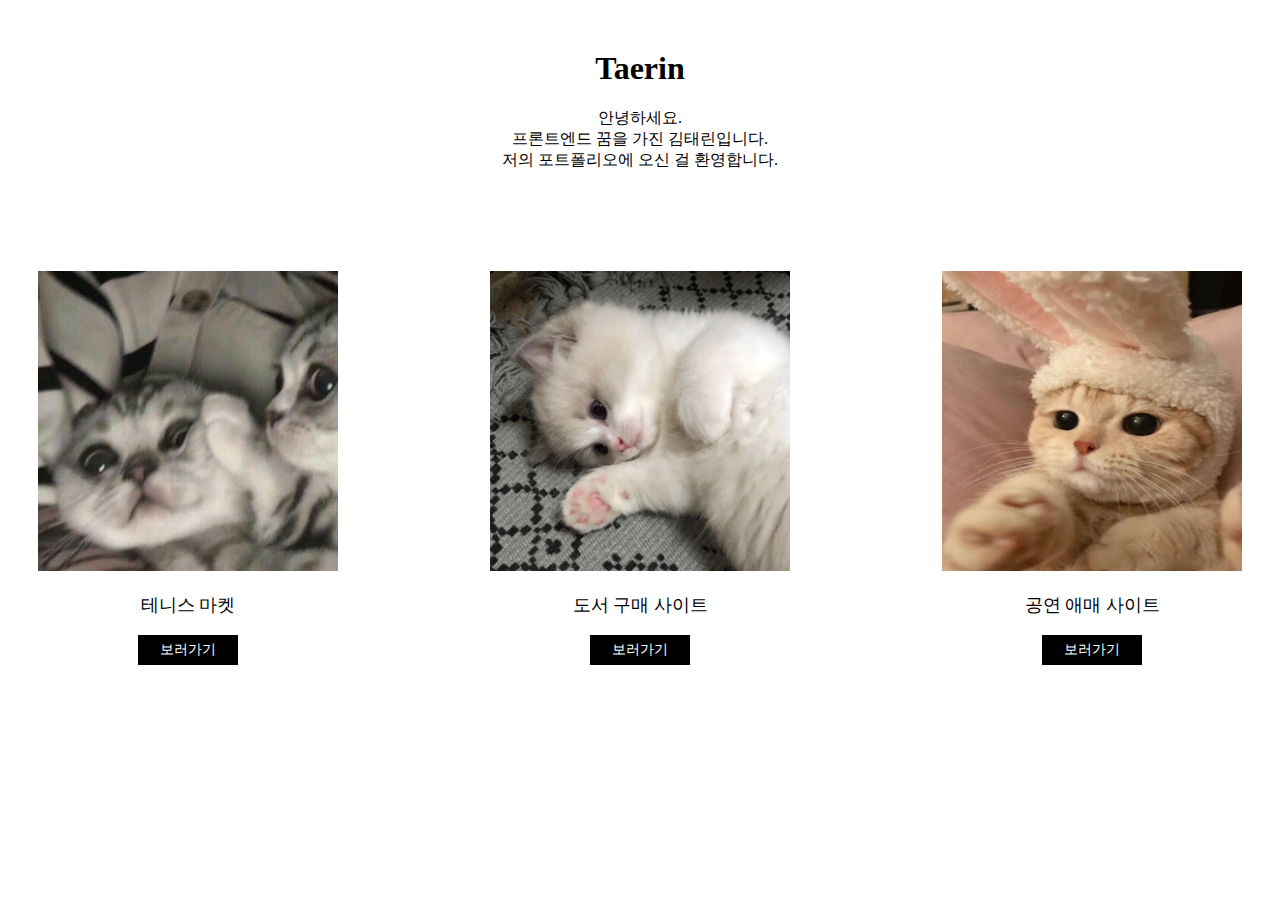
<file: index.html>
<!DOCTYPE html>
<html lang="en">

  <head>
    <meta charset="UTF-8">
    <meta name="viewport" content="width=device-width, initial-scale=1.0">
    <title>Document</title>
    <link rel="stylesheet" href="index.css">
  </head>

  <body>
    <div class="welcome_card">
      <h1>Taerin</h1>
      <span>안녕하세요. <br>
        프론트엔드 꿈을 가진 김태린입니다. <br>
        저의 포트폴리오에 오신 걸 환영합니다.
      </span>
    </div>

    <div class="portfolio_container">
      <div class="portfolio_card">
        <img src="./img/cat1.jpeg" />
        <p>테니스 마켓</p>
        <button onclick="location.href='portfolio1.html'">보러가기</button>
      </div>

      <div class="portfolio_card">
        <img src="./img/cat2.jpeg" />
        <p>도서 구매 사이트</p>
        <button onclick="location.href='portfolio2.html'">보러가기</button>
      </div>

      <div class="portfolio_card">
        <img src="./img/cat3.jpeg" />
        <p>공연 애매 사이트</p>
        <button onclick="location.href='portfolio3.html'">보러가기</button>
      </div>

    </div>
    
  </body>
</html>
</file>
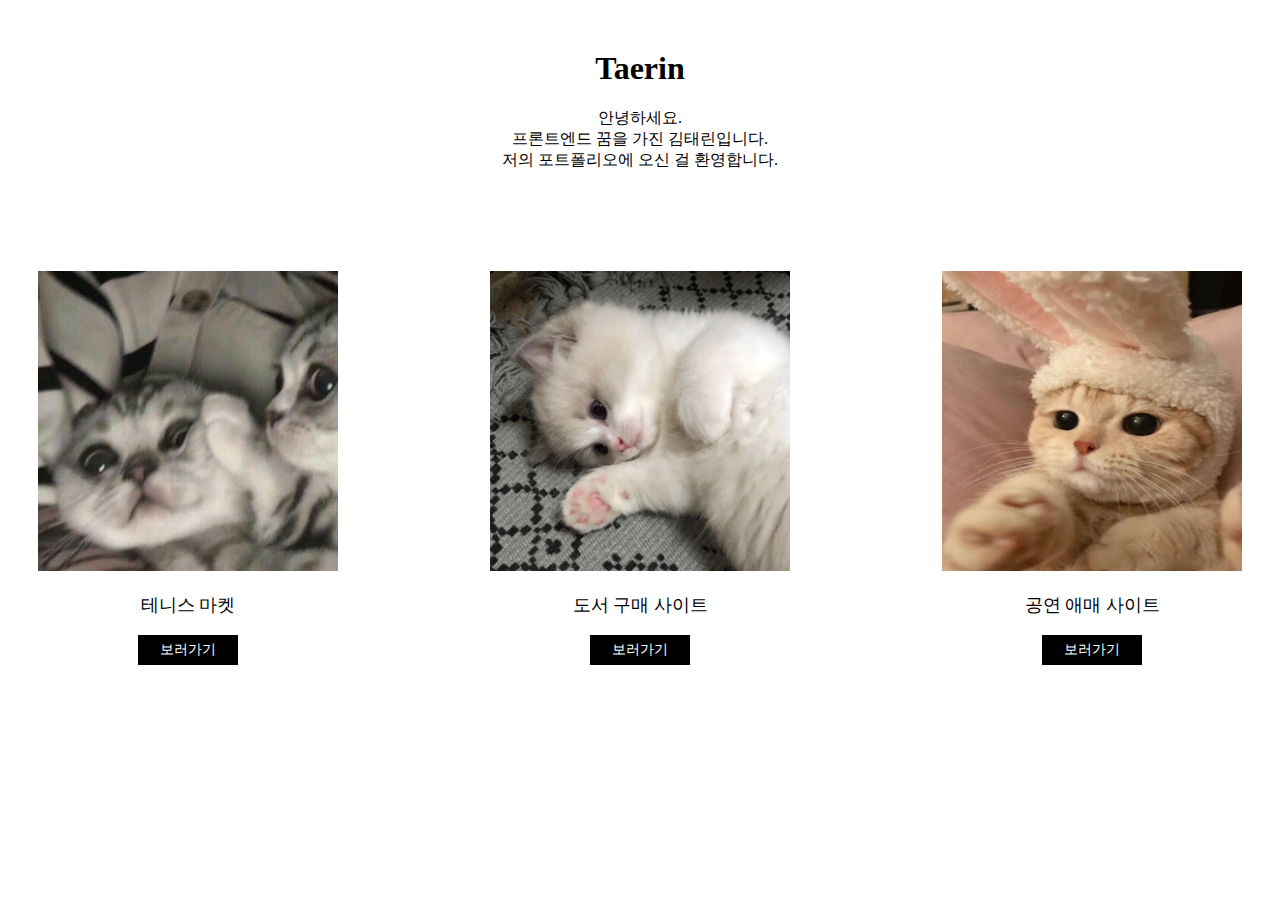
<file: main.html>
<!DOCTYPE html>
<html lang="en">

  <head>
    <meta charset="UTF-8">
    <meta name="viewport" content="width=device-width, initial-scale=1.0">
    <title>Document</title>
    <link rel="stylesheet" href="main.css">
  </head>

  <body>
    <div class="welcome_card">
      <h1>Taerin</h1>
      <span>안녕하세요. <br>
        프론트엔드 꿈을 가진 김태린입니다. <br>
        저의 포트폴리오에 오신 걸 환영합니다.
      </span>
    </div>

    <div class="portfolio_container">
      <div class="portfolio_card">
        <img src="img/cat1.jpeg" />
        <p>테니스 마켓</p>
        <button onclick="location.href='portfolio1.html'">보러가기</button>
      </div>

      <div class="portfolio_card">
        <img src="img/cat2.jpeg" />
        <p>도서 구매 사이트</p>
        <button onclick="location.href='portfolio2.html'">보러가기</button>
      </div>

      <div class="portfolio_card">
        <img src="img/cat3.jpeg" />
        <p>공연 애매 사이트</p>
        <button onclick="location.href='portfolio3.html'">보러가기</button>
      </div>

    </div>
    
  </body>
</html>
</file>
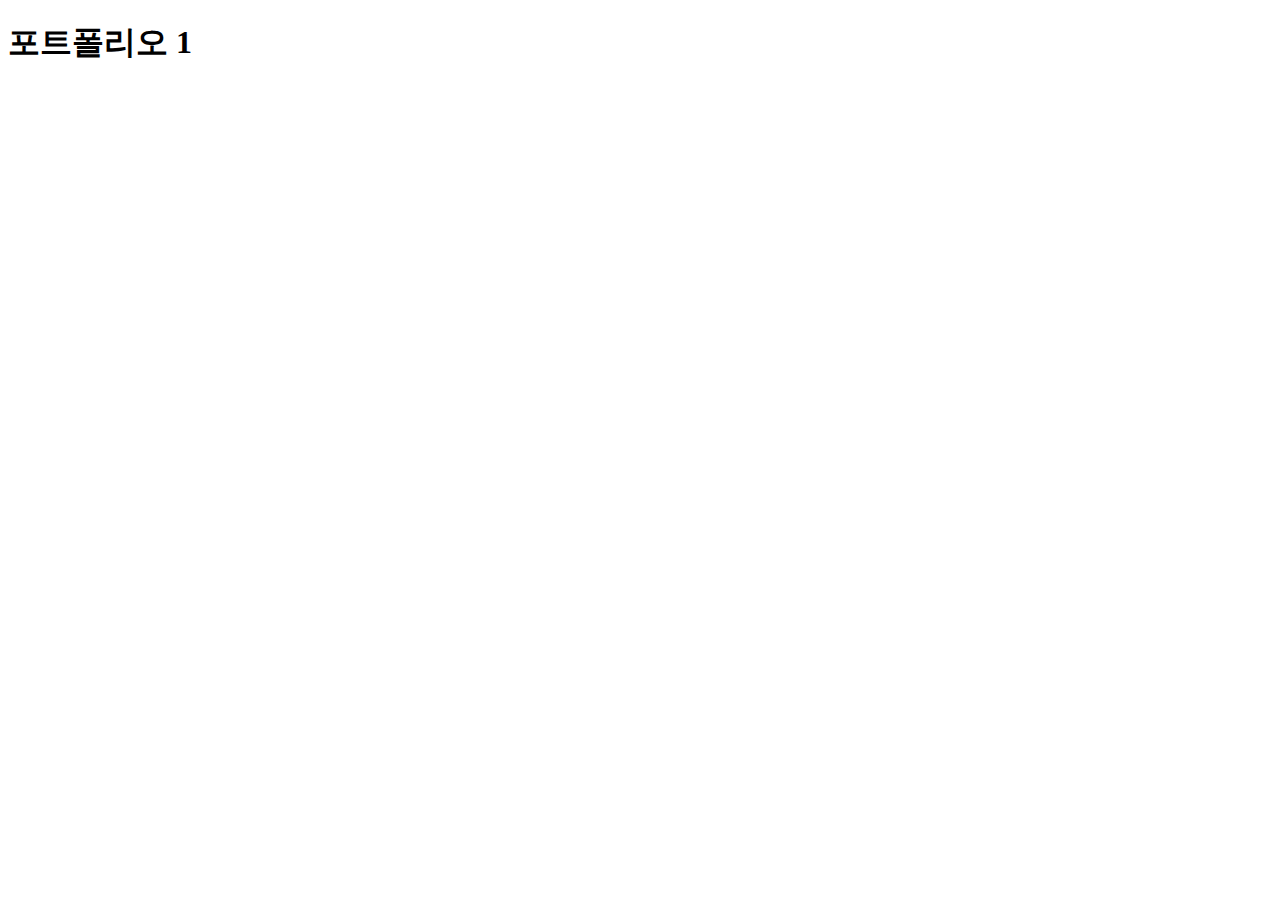
<file: portfolio1.html>
<!DOCTYPE html>
<html lang="en">
  <head>
    <meta charset="UTF-8">
    <meta name="viewport" content="width=device-width, initial-scale=1.0">
    <title>Document</title>
  </head>
  <body>
    <h1>포트폴리오 1</h1>
  </body>
</html>
</file>
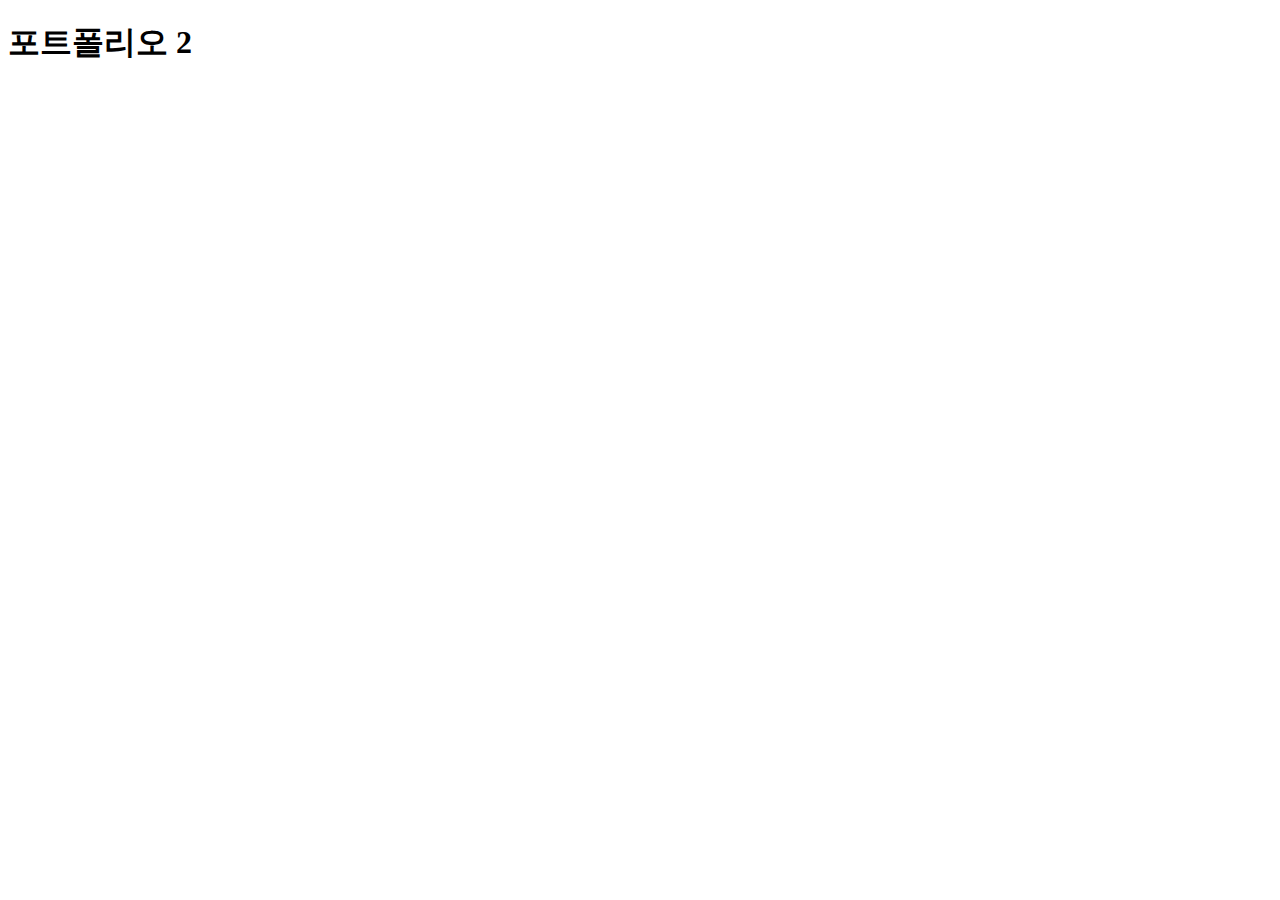
<file: portfolio2.html>
<!DOCTYPE html>
<html lang="en">
  <head>
    <meta charset="UTF-8">
    <meta name="viewport" content="width=device-width, initial-scale=1.0">
    <title>Document</title>
  </head>
  <body>
    <h1>포트폴리오 2</h1>
  </body>
</html>
</file>
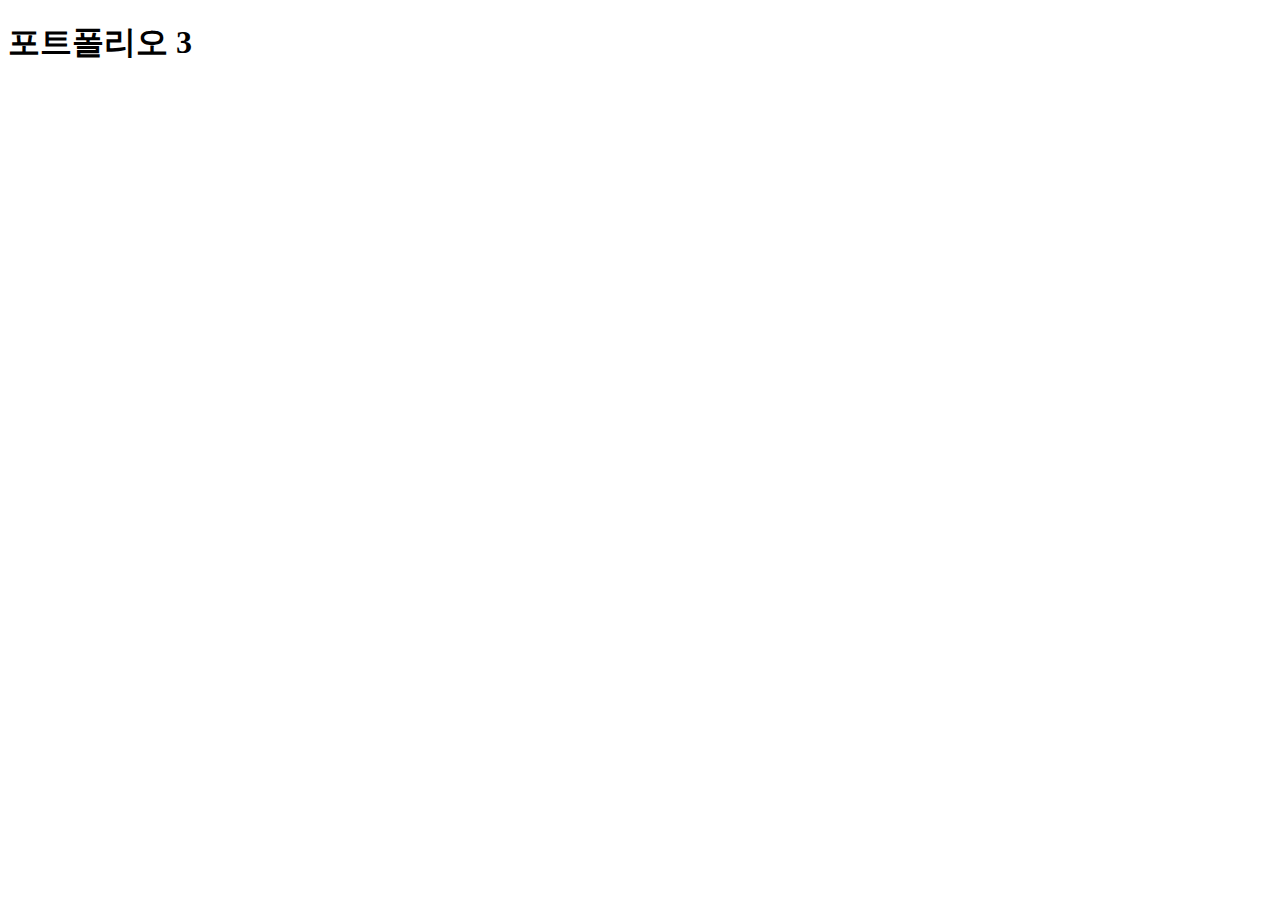
<file: portfolio3.html>
<!DOCTYPE html>
<html lang="en">
  <head>
    <meta charset="UTF-8">
    <meta name="viewport" content="width=device-width, initial-scale=1.0">
    <title>Document</title>
  </head>
  <body>
    <h1>포트폴리오 3</h1>
  </body>
</html>
</file>
<file: index.css>
.welcome_card {
  text-align: center;
  margin-top: 50px;
}

.portfolio_container {
  display: flex;
  flex-direction: row;
  justify-content: space-between;
  margin: 100px 30px;

}

.portfolio_card {
  text-align: center;
}


img {
  width: 300px;
  height: 300px;
}

p {
  font-size: 18px;
}

button {
  width: 100px;
  height: 30px;
  font-size: 14px;
  border-style: none;
  background-color: black;
  color: white;
}
</file>
<file: main.css>
.welcome_card {
  text-align: center;
  margin-top: 50px;
}

.portfolio_container {
  display: flex;
  flex-direction: row;
  justify-content: space-between;
  margin: 100px 30px;

}

.portfolio_card {
  text-align: center;
}


img {
  width: 300px;
  height: 300px;
}

p {
  font-size: 18px;
}

button {
  width: 100px;
  height: 30px;
  font-size: 14px;
  border-style: none;
  background-color: black;
  color: white;
}
</file>
